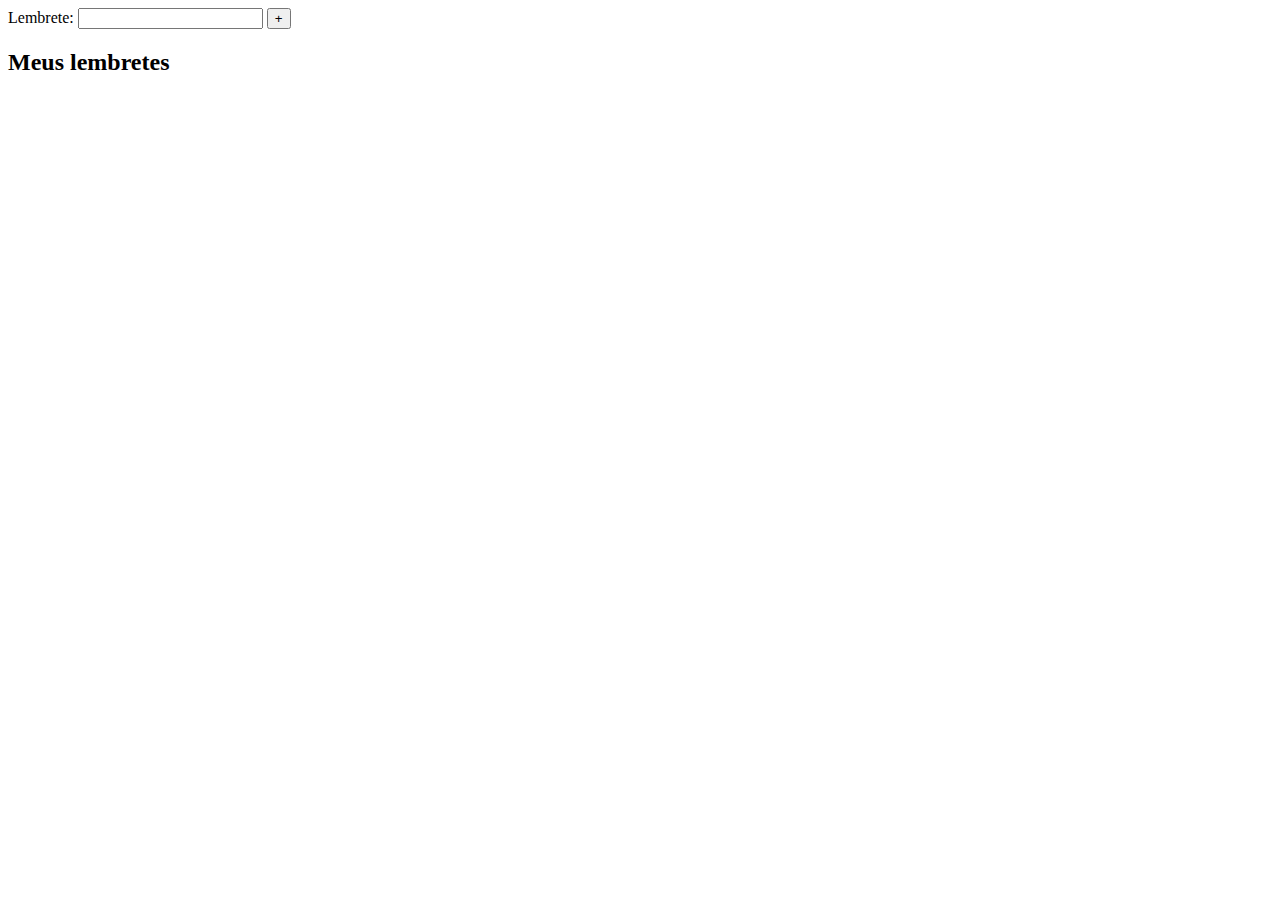
<file: Avaliacao2/index.html>
<!DOCTYPE html>
<html lang="ppt-br">
<head>
    <meta charset="UTF-8">
    <meta name="viewport" content="width=device-width, initial-scale=1.0">
    <meta http-equiv="X-UA-Compatible" content="ie=edge">
    <title>Avaliação 2</title>
</head>
<body>
    <form>
        <label for="texto">Lembrete:</label>
        <input required id="lembrete" name ="lembrete" type="text">
        <input id="button"type="button"value="+" onclick="adicionar(event)">
    </form>
    <div id="lembretes">
        <h2>Meus lembretes</h2>
        <div id="mensagem"></div>
    </div>
    <script src="index.js"></script>
</body>
</html>
</file>
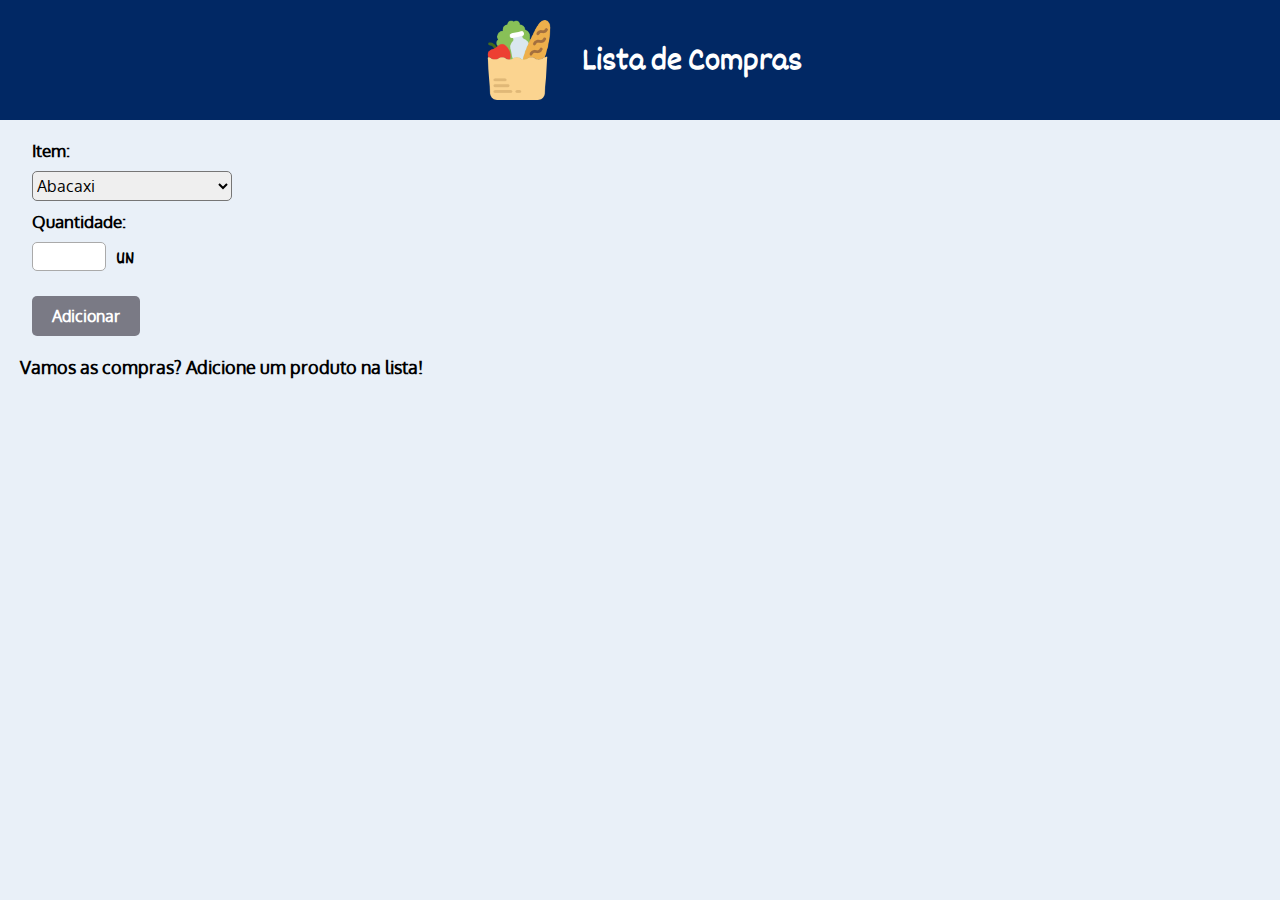
<file: ListaCompras/index.html>
<!DOCTYPE html>
<html lang="pt-br">

<head>
    <meta charset="UTF-8">
    <meta name="viewport" content="width=device-width, initial-scale=1.0">
    <meta http-equiv="X-UA-Compatible" content="ie=edge">
    <link rel="stylesheet" href="src/styles/estilos.css">
    <link rel="shortcut icon" href="favicon.png" type="image/x-png">
    <title>Lista de Compras</title>
</head>

<body>
    <div id="header">
        <img src="src/img/logo.png" alt="Logo">
        <h1>Lista de Compras</h1>
    </div>
    <div id="formularioAdicionarItem">
        <form onsubmit="listaView.adicionarItem(event)">
            <label for="item">Item:</label>
            <select onchange="adicionarUnidade()" required id="item" name="item" type="text"></select>

            <label for="quantidade">Quantidade:</label>
            <input required id="quantidade" type="number" min="1" name="quantidade" id="quantidade"><span
                id="unidadeMedida"></span>

            <input type="submit" value="Adicionar">
        </form>
    </div>
    <div id="minhaLista">
        <h1>Minha Lista</h1>
        <span></span>
        <div id="filtragem">
        <input onkeyup="listaView.filtrarItens()" placeholder="Digite o nome do produto" type="text" id="filtro"></div>
    </div>

    <div id="listaProdutos"></div>

    <script src="src/js/models/Item.js"></script>
    <script src="src/js/views/ListaView.js"></script>
    <script src="src/js/controllers/ListaController.js"></script>
    <script src="src/js/index.js"></script>
</body>

</html>
</file>
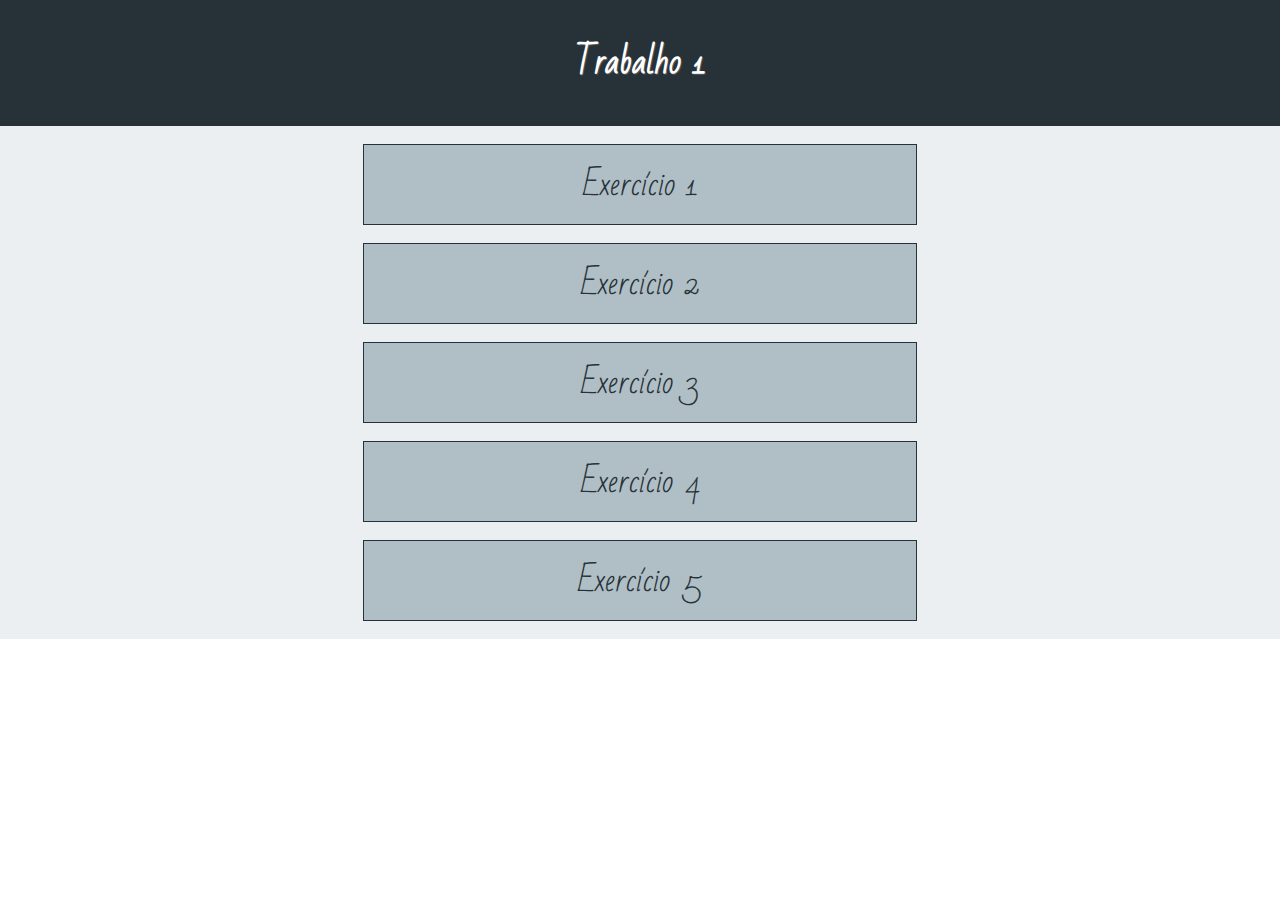
<file: Trabalho1/index.html>
<!DOCTYPE html>
<html lang="pt-br">
<head>
    <meta charset="UTF-8">
    <meta name="viewport" content="width=device-width, initial-scale=1.0">
    <meta http-equiv="X-UA-Compatible" content="ie=edge">
    <title>Trabalho 1</title>
    <link rel="shortcut icon" href="favicon.png" type="image/x-png">
    <link rel="stylesheet" href="src/styles/estilos.css">
</head>
<body>
    <div id="headerPrincipal">
         <h1>Trabalho 1</h1>
    </div>
    <div id="container">
        <a id="exercicio" href="exercicio1.html">
            <div>
                <p>Exercício 1</p>
            </div>
        </a>
        <a id="exercicio" href="exercicio2.html">
            <div>
                <p>Exercício 2</p>
            </div>
        </a>
        <a id="exercicio" href="exercicio3.html">
            <div>
                <p>Exercício 3</p>
            </div>
        </a>
        <a id="exercicio" href="exercicio4.html">
            <div>
                <p>Exercício 4</p>
            </div>
        </a>
        <a id="exercicio" href="exercicio5.html">
            <div>
                <p>Exercício 5</p>
            </div>
        </a>
    </div> 
</body>
</html>
</file>
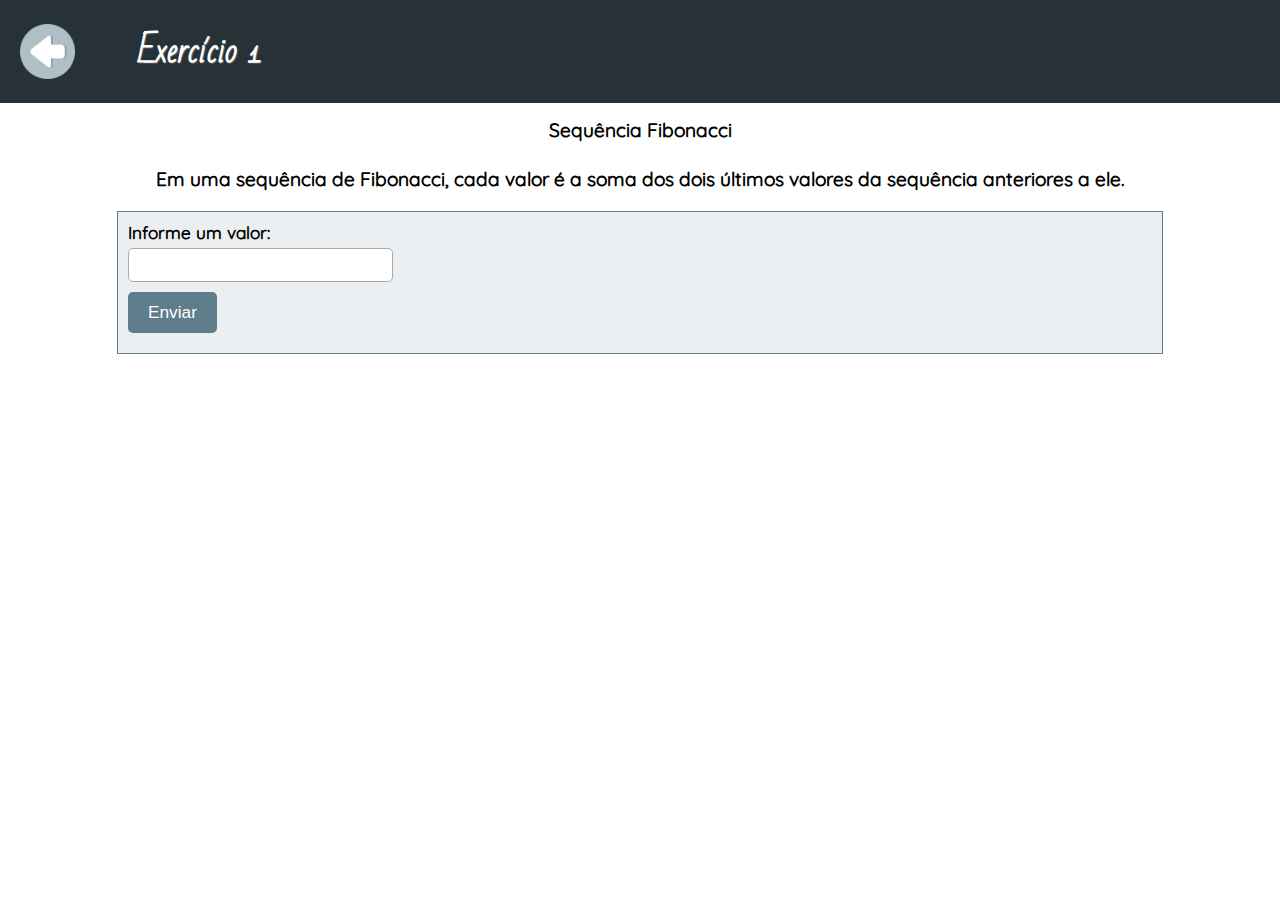
<file: Trabalho1/exercicio1.html>
<!DOCTYPE html>
<html lang="pt-br">
<head>
    <meta charset="UTF-8">
    <meta name="viewport" content="width=device-width, initial-scale=1.0">
    <meta http-equiv="X-UA-Compatible" content="ie=edge">
    <title>Trabalho 1</title>
    <link rel="stylesheet" href="src/styles/estilos.css">
    <link rel="shortcut icon" href="favicon.png" type="image/x-png">
    <script src="https://code.jquery.com/jquery-3.4.1.min.js" integrity="sha256-CSXorXvZcTkaix6Yvo6HppcZGetbYMGWSFlBw8HfCJo=" crossorigin="anonymous"></script>
</head>
<body>
    <div id="header">
        <a href="index.html"><img src="src/img/voltar.png" alt="Voltar"></a>
        <h1>Exercício 1</h1>
    </div>
    <div id="texto"><p>Sequência Fibonacci</p>
        <p>Em uma sequência de Fibonacci, cada valor é a soma dos dois últimos valores da sequência anteriores a ele.</p></div>
    <div id="formularioExercicio">
        <form onsubmit="fibonacci(event)">
            <label for="valor">Informe um valor:</label>   
            <input required id ="valor" name = "valor" type="number" max="100" min="1">
            <input type="submit" value="Enviar">
        </form>
    </div>
    <div id='resposta'></div>
    <script src="src/js/exercicio1.js"></script>
</body>
</html>
</file>
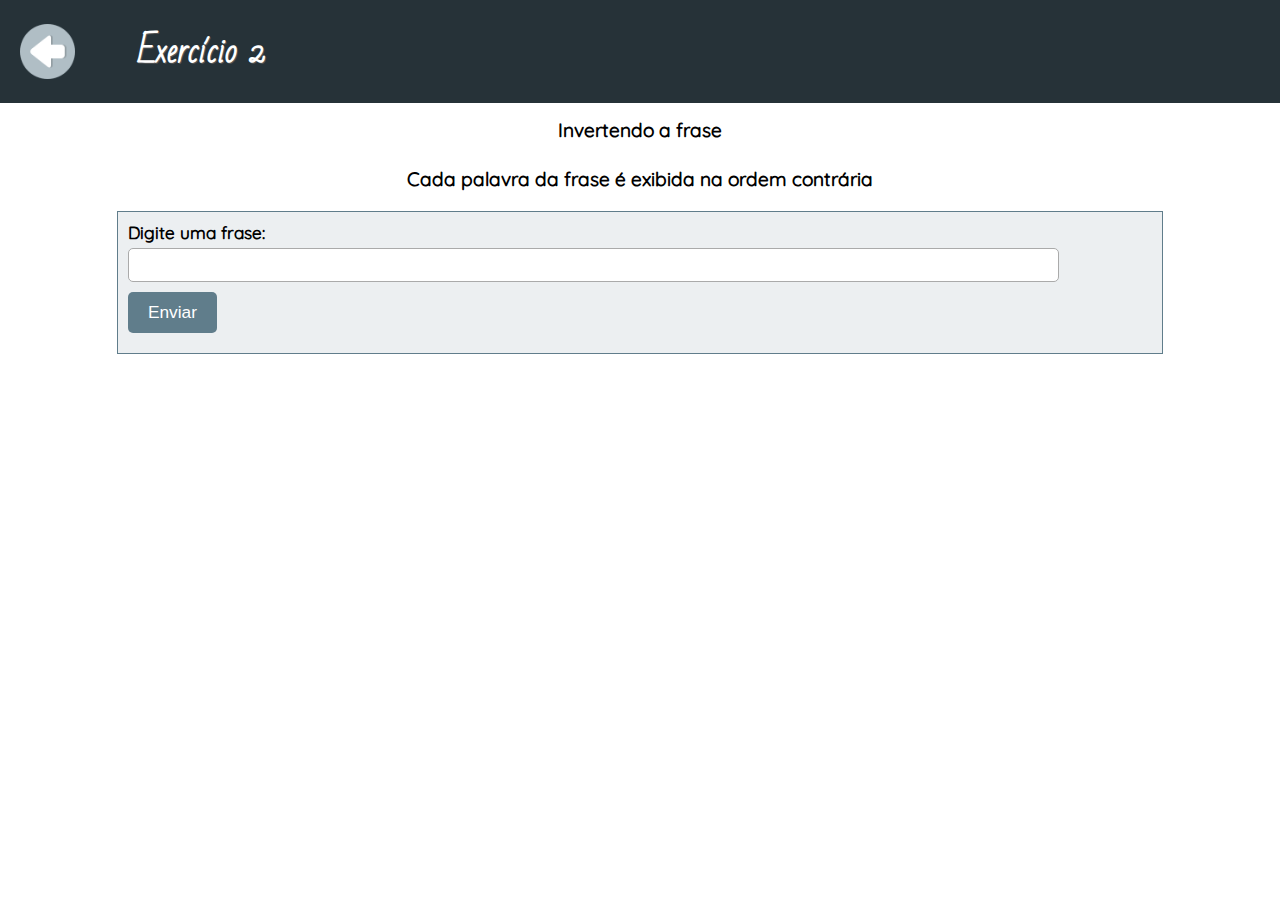
<file: Trabalho1/exercicio2.html>
<!DOCTYPE html>
<html lang="pt-br">
<head>
    <meta charset="UTF-8">
    <meta name="viewport" content="width=device-width, initial-scale=1.0">
    <meta http-equiv="X-UA-Compatible" content="ie=edge">
    <title>Trabalho 1</title>
    <link rel="shortcut icon" href="favicon.png" type="image/x-png">
    <link rel="stylesheet" href="src/styles/estilos.css">
</head>
<body>
    <div id="header">
        <a href="index.html"><img src="src/img/voltar.png" alt="Voltar"></a>
        <h1>Exercício 2</h1>
    </div>
    <div id="texto"><p>Invertendo a frase</p>
        <p>Cada palavra da frase é exibida na ordem contrária</p></div>
    <div id="formularioExercicio">
        <form onsubmit="inverterFrase(event)">
            <label for="frase">Digite uma frase:</label>   
            <input required id ="frase" name = "frase" type="text">
            <input type="submit" value="Enviar">
        </form>
    </div>
    </div>
    <div id='resposta'></div>
    <script src="src/js/exercicio2.js"></script>
</body>
</html>
</file>
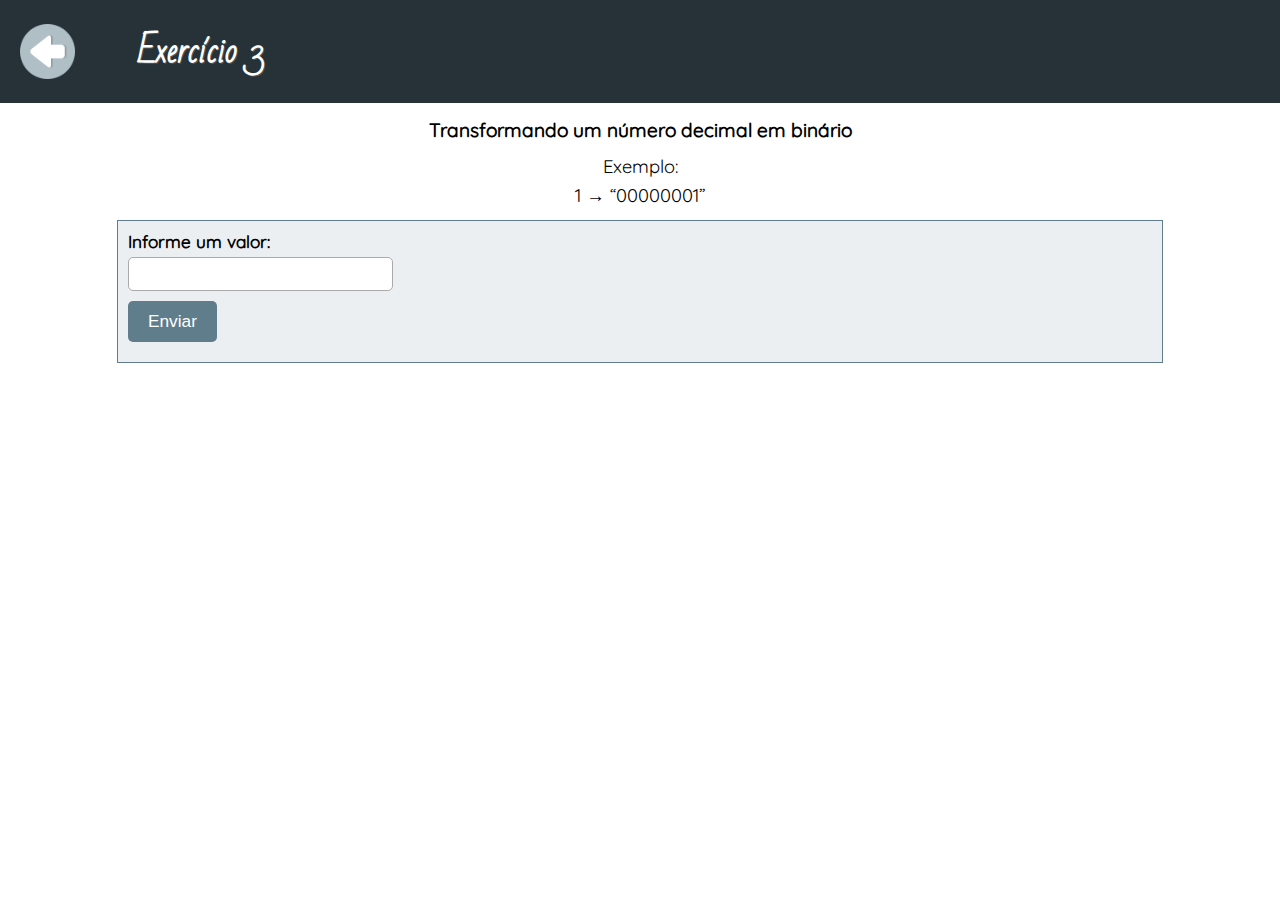
<file: Trabalho1/exercicio3.html>
<!DOCTYPE html>
<html lang="pt-br">
<head>
    <meta charset="UTF-8">
    <meta name="viewport" content="width=device-width, initial-scale=1.0">
    <meta http-equiv="X-UA-Compatible" content="ie=edge">
    <title>Trabalho 1</title>
    <link rel="shortcut icon" href="favicon.png" type="image/x-png">
    <link rel="stylesheet" href="src/styles/estilos.css">
</head>
<body>
    <div id="header">
        <a href="index.html"><img src="src/img/voltar.png" alt="Voltar"></a>
        <h1>Exercício 3</h1>
    </div>
    <div id="texto"> <p>Transformando um número decimal em binário</p>
       <div id="dados"> <p>Exemplo:</p>
    <p>1 → “00000001”</p></div></div>
    <div id="formularioExercicio">
        <form onsubmit="valorBinario(event)">
            <label for="valor">Informe um valor:</label>   
            <input required id ="valor" name = "valor" type="number" max="255" min="0">
            <input type="submit" value="Enviar">
        </form>
    </div>
    <div id="resposta"></div>
    <script src="src/js/exercicio3.js"></script>
</body>
</html>
</file>
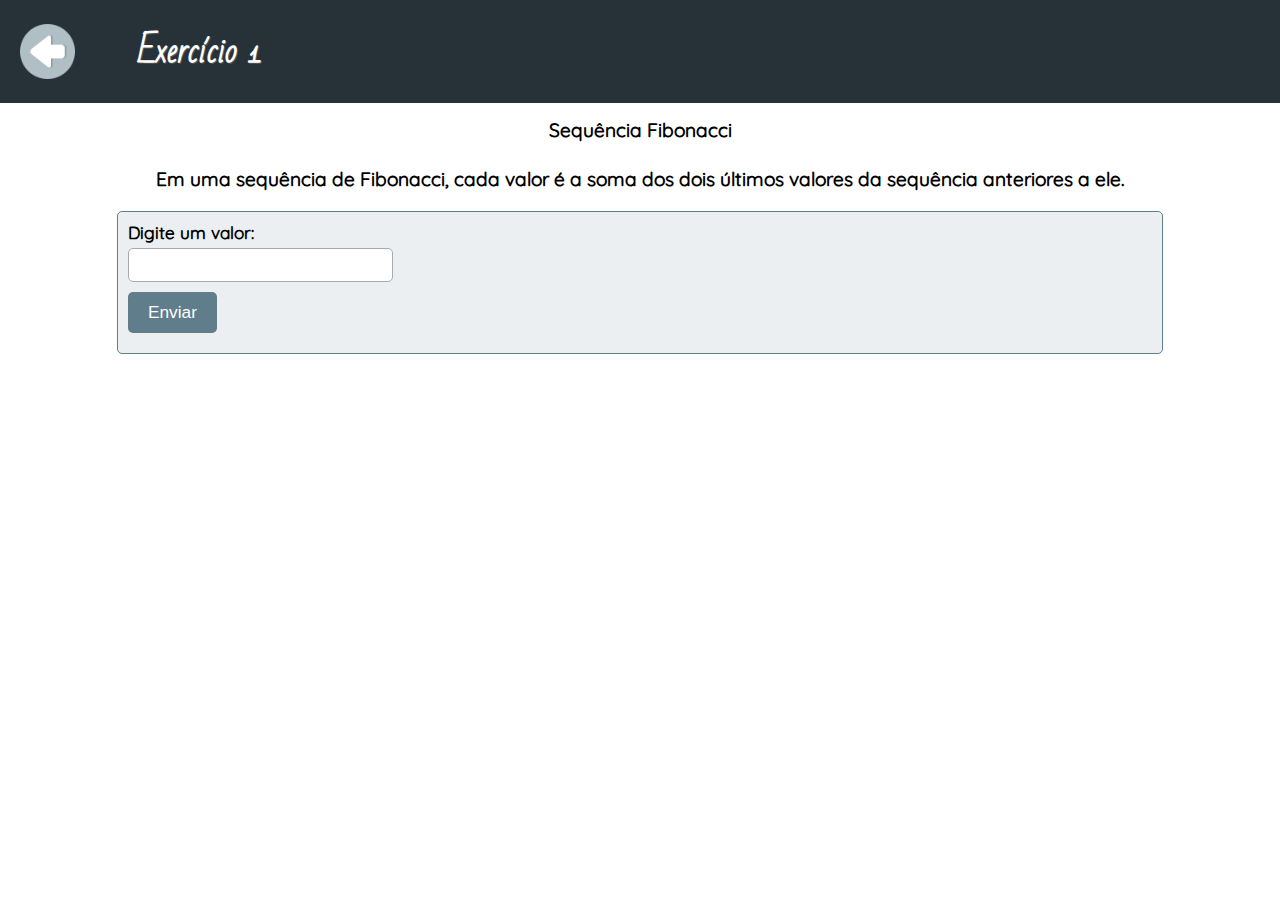
<file: Trabalho1/public/exercicio1.html>
<!DOCTYPE html>
<html lang="pt-br">
<head>
    <meta charset="UTF-8">
    <meta name="viewport" content="width=device-width, initial-scale=1.0">
    <meta http-equiv="X-UA-Compatible" content="ie=edge">
    <title>Trabalho 1</title>
    <link rel="stylesheet" href="src/styles/estilos.css">
    <link rel="shortcut icon" href="favicon.png" type="image/x-png">
    <script src="https://code.jquery.com/jquery-3.4.1.min.js" integrity="sha256-CSXorXvZcTkaix6Yvo6HppcZGetbYMGWSFlBw8HfCJo=" crossorigin="anonymous"></script>
</head>
<body>
    <div id="header">
        <a href="index.html"><img src="src/img/voltar.png" alt="Voltar"></a>
        <h1>Exercício 1</h1>
    </div>
    <div id="texto"><p>Sequência Fibonacci</p>
        <p>Em uma sequência de Fibonacci, cada valor é a soma dos dois últimos valores da sequência anteriores a ele.</p></div>
    <div id="formularioExercicio">
        <form onsubmit="fibonacci(event)">
            <label for="valor">Digite um valor:</label>   
            <input required id ="valor" name = "valor" type="number" max="100" min="1">
            <input type="submit" value="Enviar">
        </form>
    </div>
    <div id='resposta'></div>
    <script src="src/js/exercicio1.js"></script>
</body>
</html>
</file>
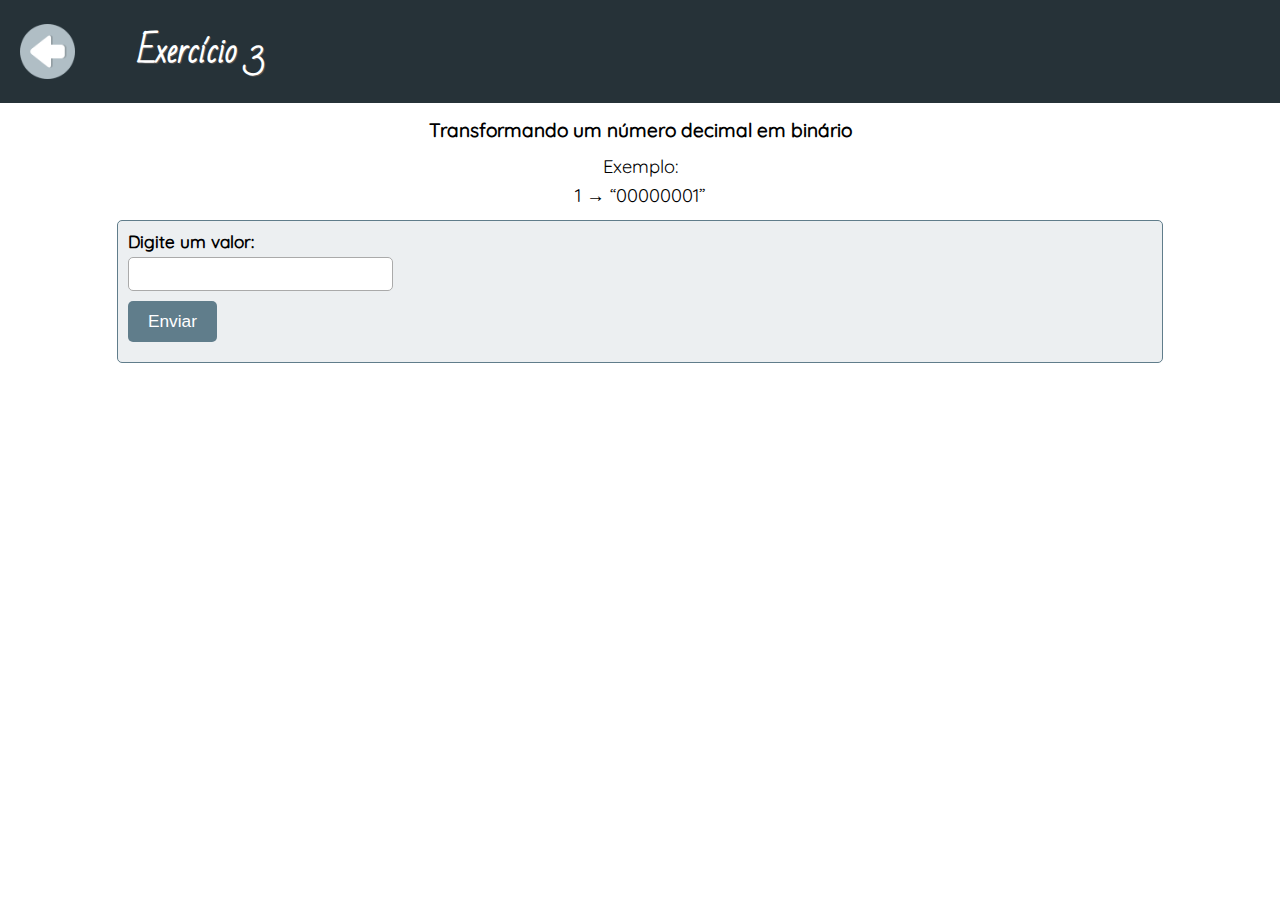
<file: Trabalho1/public/exercicio3.html>
<!DOCTYPE html>
<html lang="pt-br">
<head>
    <meta charset="UTF-8">
    <meta name="viewport" content="width=device-width, initial-scale=1.0">
    <meta http-equiv="X-UA-Compatible" content="ie=edge">
    <title>Trabalho 1</title>
    <link rel="shortcut icon" href="favicon.png" type="image/x-png">
    <link rel="stylesheet" href="src/styles/estilos.css">
</head>
<body>
    <div id="header">
        <a href="index.html"><img src="src/img/voltar.png" alt="Voltar"></a>
        <h1>Exercício 3</h1>
    </div>
    <div id="texto"> <p>Transformando um número decimal em binário</p>
       <div id="dados"> <p>Exemplo:</p>
    <p>1 → “00000001”</p></div></div>
    <div id="formularioExercicio">
        <form onsubmit="valorBinario(event)">
            <label for="valor">Digite um valor:</label>   
            <input required id ="valor" name = "valor" type="number" max="255" min="0">
            <input type="submit" value="Enviar">
        </form>
    </div>
    <div id="resposta"></div>
    <script src="src/js/exercicio3.js"></script>
</body>
</html>
</file>
<file: ListaCompras/src/styles/estilos.css>
@font-face {
  font-family: "decorativa";
  src: url(../fonts/Dekko-Regular.ttf);
}
@font-face {
  font-family: "padrao";
  src: url(../fonts/Oxygen-Regular.ttf);
}
@font-face {
  font-family: "decorativa2";
  src: url(../fonts/SourceSansPro-Regular.ttf);
}
body {
  margin: 0;
  background-color: #e9f0f8;
}

#header {
  background-color: #012864;
  font-family: "decorativa";
  color: white;
  padding: 20px 30px;
  text-align: center;
}
#header * {
  display: inline;
  vertical-align: middle;
}
#header img {
  width: 80px;
  margin-right: 20px;
}

#formularioAdicionarItem {
  padding: 10px;
  width: 95%;
  margin: auto;
}
#formularioAdicionarItem * {
  outline: none;
}
#formularioAdicionarItem label {
  font-weight: bold;
  font-size: 105%;
  margin: 10px 0px;
}
#formularioAdicionarItem label, #formularioAdicionarItem input {
  display: block;
  font-family: "padrao";
}
#formularioAdicionarItem input {
  margin-bottom: 10px;
  height: 25px;
  font-size: 100%;
  /*Opcional*/
  border-radius: 5px;
  border: 1px solid #aaaaaa;
  padding-left: 5px;
}
#formularioAdicionarItem input[type=number] {
  width: 65px;
  height: 25px;
  display: inline;
}
#formularioAdicionarItem input[type=submit] {
  padding: 10px 20px;
  margin-top: 15px;
  height: inherit;
  background-color: #7a7a85;
  border: none;
  color: white;
  font-weight: bold;
}
#formularioAdicionarItem select {
  width: 200px;
  height: 30px;
  font-size: 100%;
  border-radius: 5px;
  font-family: "padrao";
}
#formularioAdicionarItem #unidadeMedida {
  font-family: "decorativa";
  font-size: 110%;
  display: inline;
  font-weight: bold;
  margin-left: 10px;
}

#minhaLista {
  display: none;
}
#minhaLista * {
  font-family: "padrao";
}
#minhaLista h1 {
  background-color: #012864;
  font-family: "decorativa";
  color: white;
  text-align: center;
  padding: 8px;
}
#minhaLista #filtragem {
  text-align: center;
  margin-bottom: 20px;
}
#minhaLista #filtragem input {
  margin: auto;
  display: inline;
  border-radius: 60px;
  height: 30px;
  width: 280px;
  border: 1px solid #cccccc;
  outline: none;
  text-indent: 20px;
  font-size: 100%;
}
#minhaLista #filtragem input:hover {
  border: none;
  box-shadow: 1px 1px 3px #dddddd, -1px -1px 3px #dddddd;
}

#tabelaProdutos {
  margin: auto;
}

#listaProdutos {
  font-family: "padrao";
  font-weight: bold;
  font-size: 100%;
}
#listaProdutos img {
  width: 40px;
}
#listaProdutos tr {
  margin: 10px 50px;
}
#listaProdutos td {
  margin: 0px 20px 0px 20px;
  padding: 5px 20px 5px 20px;
}
#listaProdutos span {
  margin: 0px 20px;
  font-size: 110%;
  font-weight: bold;
}

@media only screen and (max-width: 600px) {
  #header {
    text-align: center;
    font-size: 90%;
    padding: 10px;
  }
  #header img {
    width: 50px;
    margin: 0px 5px 0px 0px;
  }

  #listaProdutos {
    text-align: center;
    margin: auto;
    padding: 15px 20px 0px 20px;
  }
  #listaProdutos span {
    font-size: 100%;
    font-weight: bold;
    text-align: center;
  }

  #formularioAdicionarItem {
    text-align: center;
  }
  #formularioAdicionarItem input[type=submit] {
    text-align: center;
    margin: 10px auto 0px auto;
  }

  #minhaLista {
    font-size: 90%;
    padding: 10px;
  }
}

/*# sourceMappingURL=estilos.css.map */
</file>
<file: Trabalho1/src/styles/estilos.css>
@font-face {
  font-family: "decorativa";
  src: url(../fonts/BadScript-Regular.ttf);
}
@font-face {
  font-family: "padrao";
  src: url(../fonts/Quicksand-Regular.ttf);
}
body {
  margin: 0;
}

#headerPrincipal {
  background-color: #263238;
  padding: 10px;
  text-align: center;
}
#headerPrincipal h1 {
  font-family: "decorativa";
  color: white;
  text-shadow: 1px 1px #555;
}

#header {
  background-color: #263238;
  padding: 20px 10px;
  text-align: center;
  display: table;
  width: 100%;
}
#header * {
  display: table-cell;
  vertical-align: middle;
}
#header a {
  width: 10%;
}
#header a img {
  width: 55px;
  margin-left: 10px;
}
#header h1 {
  font-family: "decorativa";
  color: white;
  text-shadow: 1px 1px #555;
  width: 90%;
  text-align: left;
}

#container {
  margin-top: 0px;
  background-color: #eceff1;
  text-align: center;
}
#container #exercicio {
  text-decoration: none;
  padding: 10px;
}
#container #exercicio p {
  font-family: "decorativa";
  color: #263238;
  font-size: 30px;
  margin: auto;
  border: #263238 solid 1px;
  background-color: #b0bec5;
  width: 40%;
  padding: 10px 20px;
}

#texto p {
  font-size: 120%;
  font-weight: bold;
  text-align: center;
  font-family: "padrao";
  padding: 10px;
  margin: 5px 10px 0px 10px;
}
#texto #dados p {
  font-size: 115%;
  font-weight: normal;
  padding: 3px;
  margin: 0px 10px 0px 10px;
}

#formularioExercicio {
  padding: 10px;
  border: 1px solid #607d8b;
  width: 80%;
  font-size: 108%;
  font-weight: bold;
  margin: auto;
  margin-top: 10px;
  background-color: #eceff1;
  font-family: "padrao";
}
#formularioExercicio label, #formularioExercicio input {
  display: block;
}
#formularioExercicio input {
  margin-bottom: 10px;
  height: 25px;
  color: #263238;
  border-radius: 5px;
  border: 1px solid #aaaaaa;
  padding-left: 5px;
  font-size: 100%;
}
#formularioExercicio input[type=submit] {
  padding: 10px 20px;
  height: inherit;
  background-color: #607d8b;
  border: none;
  color: white;
  margin-top: 10px;
}
#formularioExercicio input[type=number] {
  width: 25%;
  margin: 5px 0px;
  height: 30px;
}
#formularioExercicio input[type=text] {
  margin: 5px 0px;
  width: 90%;
  height: 30px;
}

#resposta {
  padding: 10px;
  border: 1px solid #607d8b;
  width: 80%;
  font-size: 105%;
  font-weight: bold;
  margin: auto;
  margin-top: 20px;
  background-color: #eceff1;
  font-family: "padrao";
  display: none;
}

@media (max-width: 700px) {
  #header a {
    width: 10%;
  }
  #header a img {
    width: 50px;
    margin-left: 5px;
  }
  #header h1 {
    font-family: "decorativa";
    color: white;
    text-shadow: 1px 1px #555;
    width: 70%;
    text-align: left;
  }
}

/*# sourceMappingURL=estilos.css.map */
</file>
<file: Trabalho1/public/src/styles/estilos.css>
@font-face {
  font-family: "decorativa";
  src: url(../fonts/BadScript-Regular.ttf);
}
@font-face {
  font-family: "padrao";
  src: url(../fonts/Quicksand-Regular.ttf);
}
body {
  margin: 0;
}

#headerPrincipal {
  background-color: #263238;
  padding: 10px;
  text-align: center;
}
#headerPrincipal h1 {
  font-family: "decorativa";
  color: white;
  text-shadow: 1px 1px #555;
}

#header {
  background-color: #263238;
  padding: 20px 10px;
  text-align: center;
  display: table;
  width: 100%;
}
#header * {
  display: table-cell;
  vertical-align: middle;
}
#header a {
  width: 10%;
}
#header a img {
  width: 55px;
  margin-left: 10px;
}
#header h1 {
  font-family: "decorativa";
  color: white;
  text-shadow: 1px 1px #555;
  width: 90%;
  text-align: left;
}

#container {
  margin-top: 0px;
  background-color: #eceff1;
  text-align: center;
}
#container #exercicio {
  border-radius: 5px;
  text-decoration: none;
  padding: 10px;
}
#container #exercicio p {
  font-family: "decorativa";
  color: #263238;
  font-size: 30px;
  margin: auto;
  border: #263238 solid 1px;
  background-color: #b0bec5;
  width: 40%;
  padding: 10px 20px;
}

#texto p {
  font-size: 120%;
  font-weight: bold;
  text-align: center;
  font-family: "padrao";
  padding: 10px;
  margin: 5px 10px 0px 10px;
}
#texto #dados p {
  font-size: 115%;
  font-weight: normal;
  padding: 3px;
  margin: 0px 10px 0px 10px;
}

#formularioExercicio {
  padding: 10px;
  border: 1px solid #607d8b;
  width: 80%;
  font-size: 108%;
  font-weight: bold;
  margin: auto;
  margin-top: 10px;
  background-color: #eceff1;
  font-family: "padrao";
  border-radius: 5px;
}
#formularioExercicio label, #formularioExercicio input {
  display: block;
}
#formularioExercicio input {
  margin-bottom: 10px;
  height: 25px;
  color: #263238;
  border-radius: 5px;
  border: 1px solid #aaaaaa;
  padding-left: 5px;
  font-size: 100%;
}
#formularioExercicio input[type=submit] {
  padding: 10px 20px;
  height: inherit;
  background-color: #607d8b;
  border: none;
  color: white;
  margin-top: 10px;
}
#formularioExercicio input[type=number] {
  width: 25%;
  margin: 5px 0px;
  height: 30px;
}
#formularioExercicio input[type=text] {
  margin: 5px 0px;
  width: 90%;
  height: 30px;
}

#resposta {
  padding: 10px;
  border: 1px solid #607d8b;
  width: 80%;
  font-size: 105%;
  font-weight: bold;
  margin: auto;
  margin-top: 20px;
  background-color: #eceff1;
  font-family: "padrao";
  display: none;
  border-radius: 5px;
}

@media (max-width: 700px) {
  #header a {
    width: 10%;
  }
  #header a img {
    width: 50px;
    margin-left: 5px;
  }
  #header h1 {
    font-family: "decorativa";
    color: white;
    text-shadow: 1px 1px #555;
    width: 70%;
    text-align: left;
  }

  #texto {
    padding: 5px;
  }
}

/*# sourceMappingURL=estilos.css.map */
</file>
